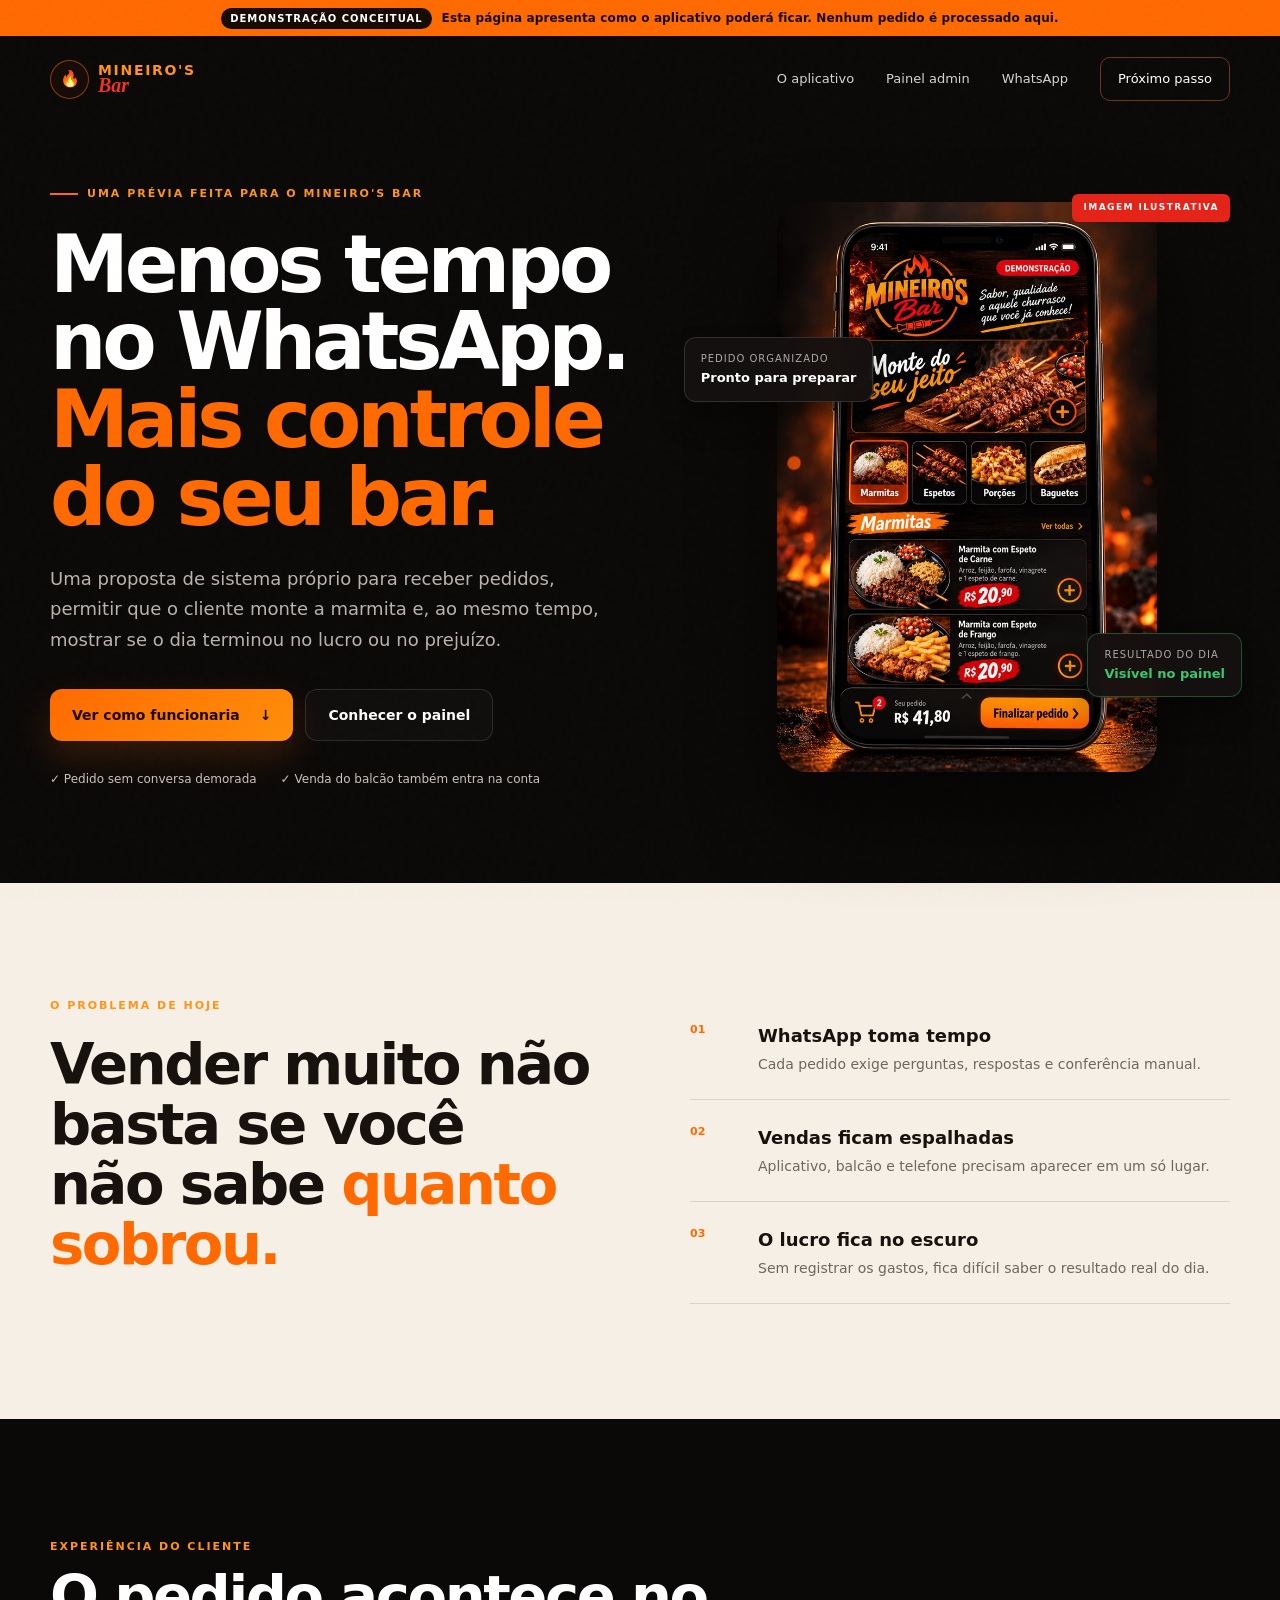
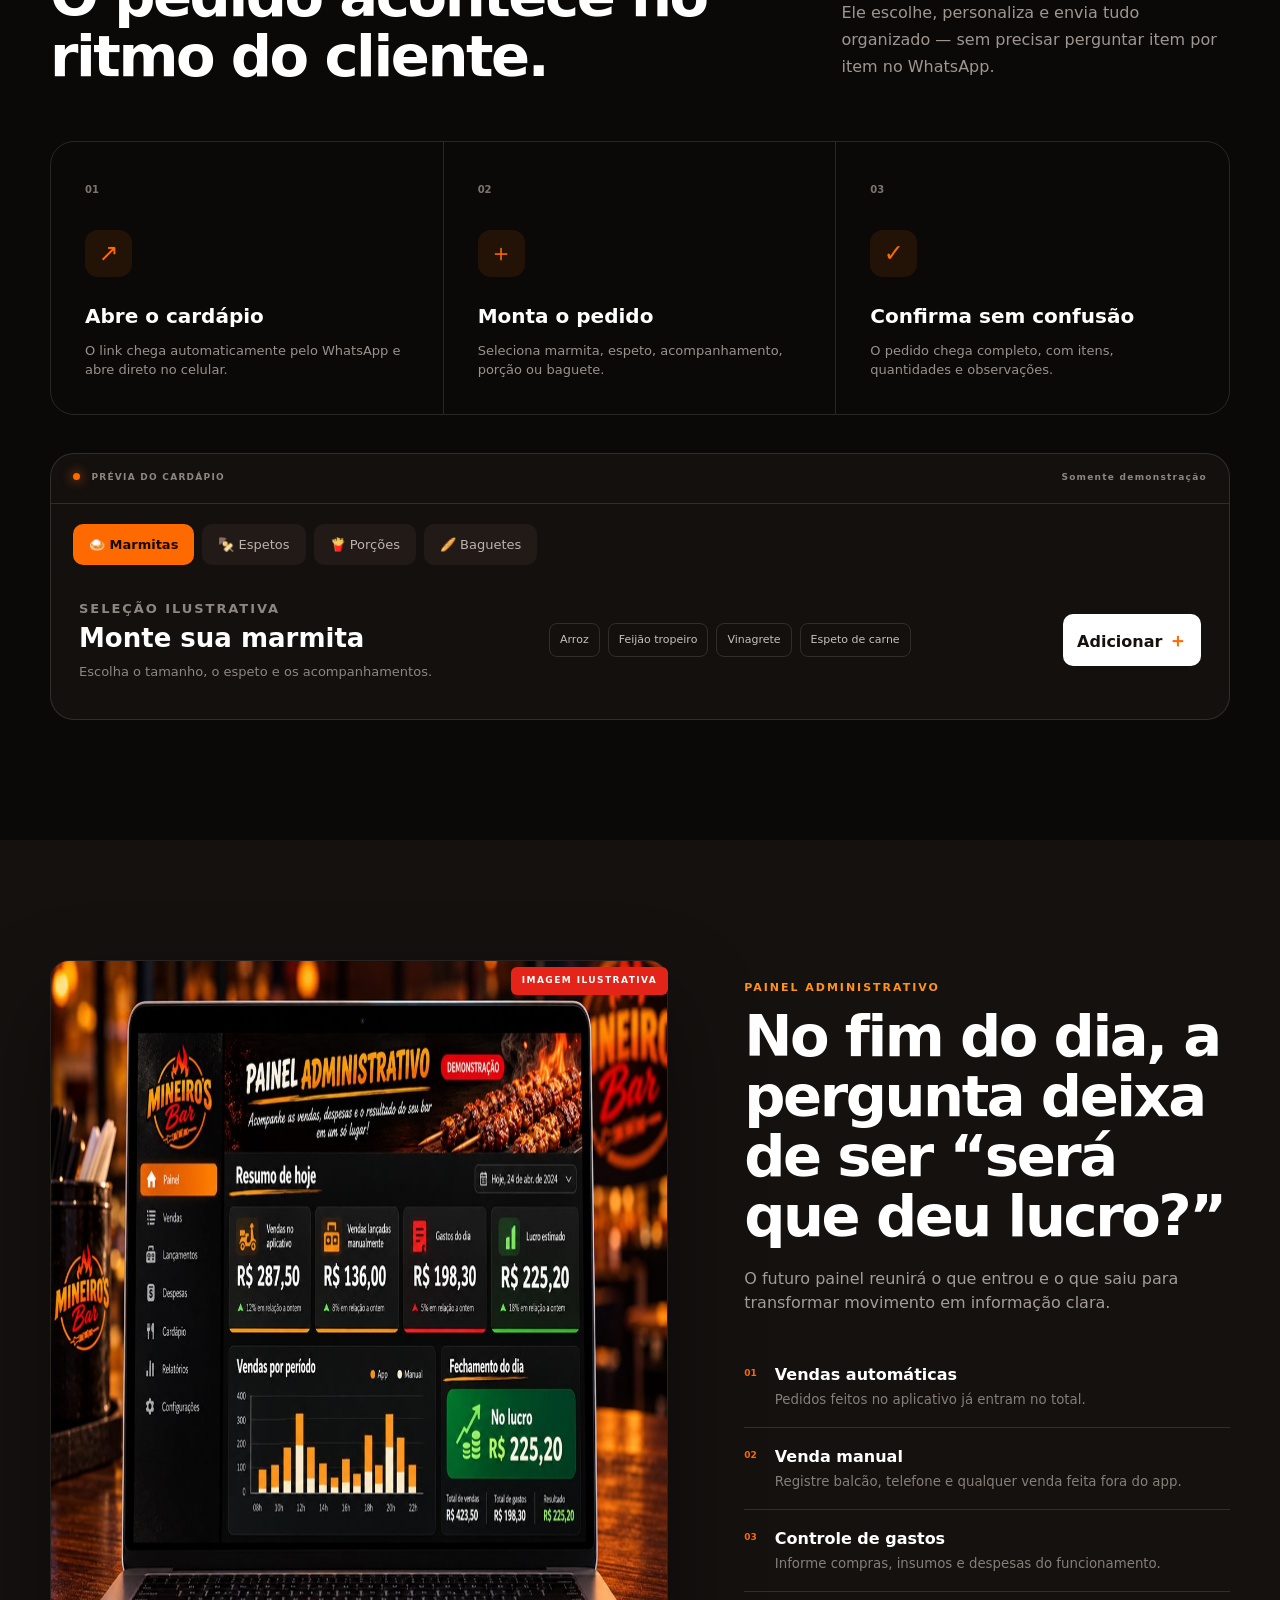
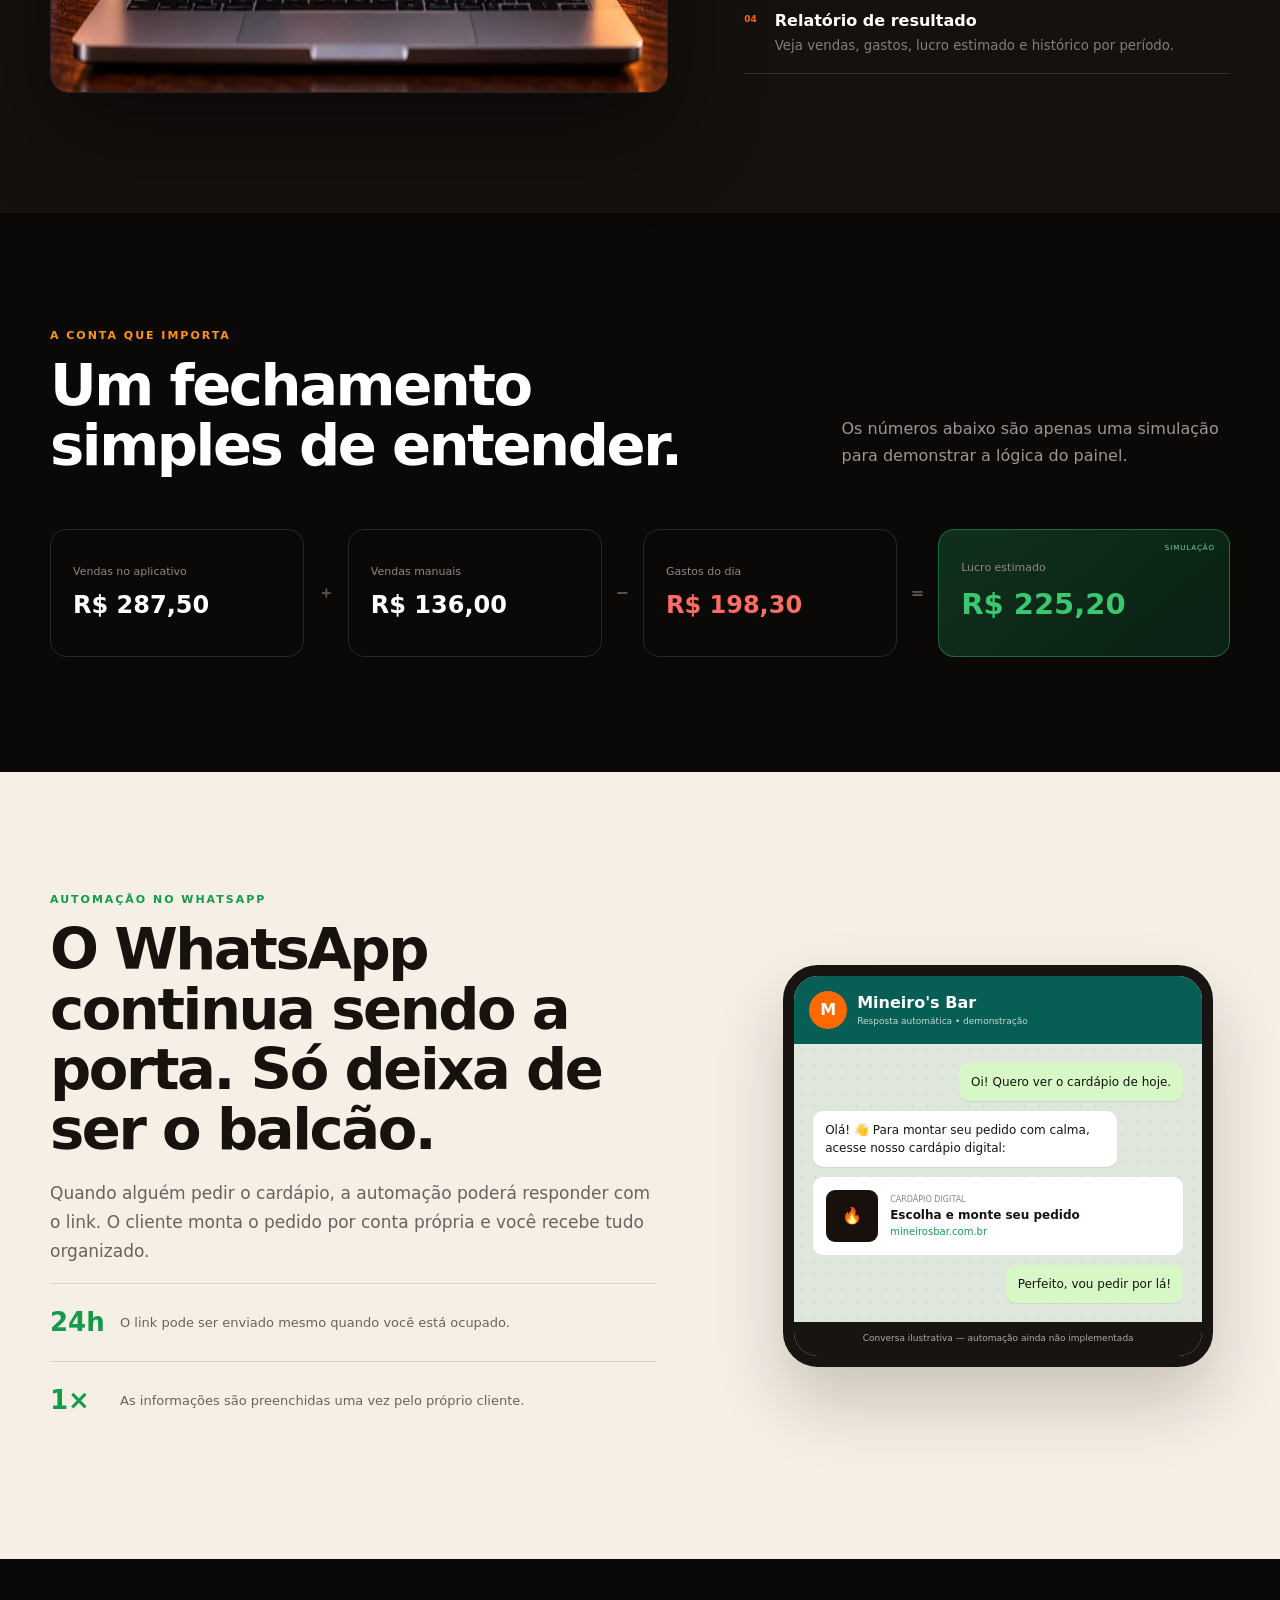
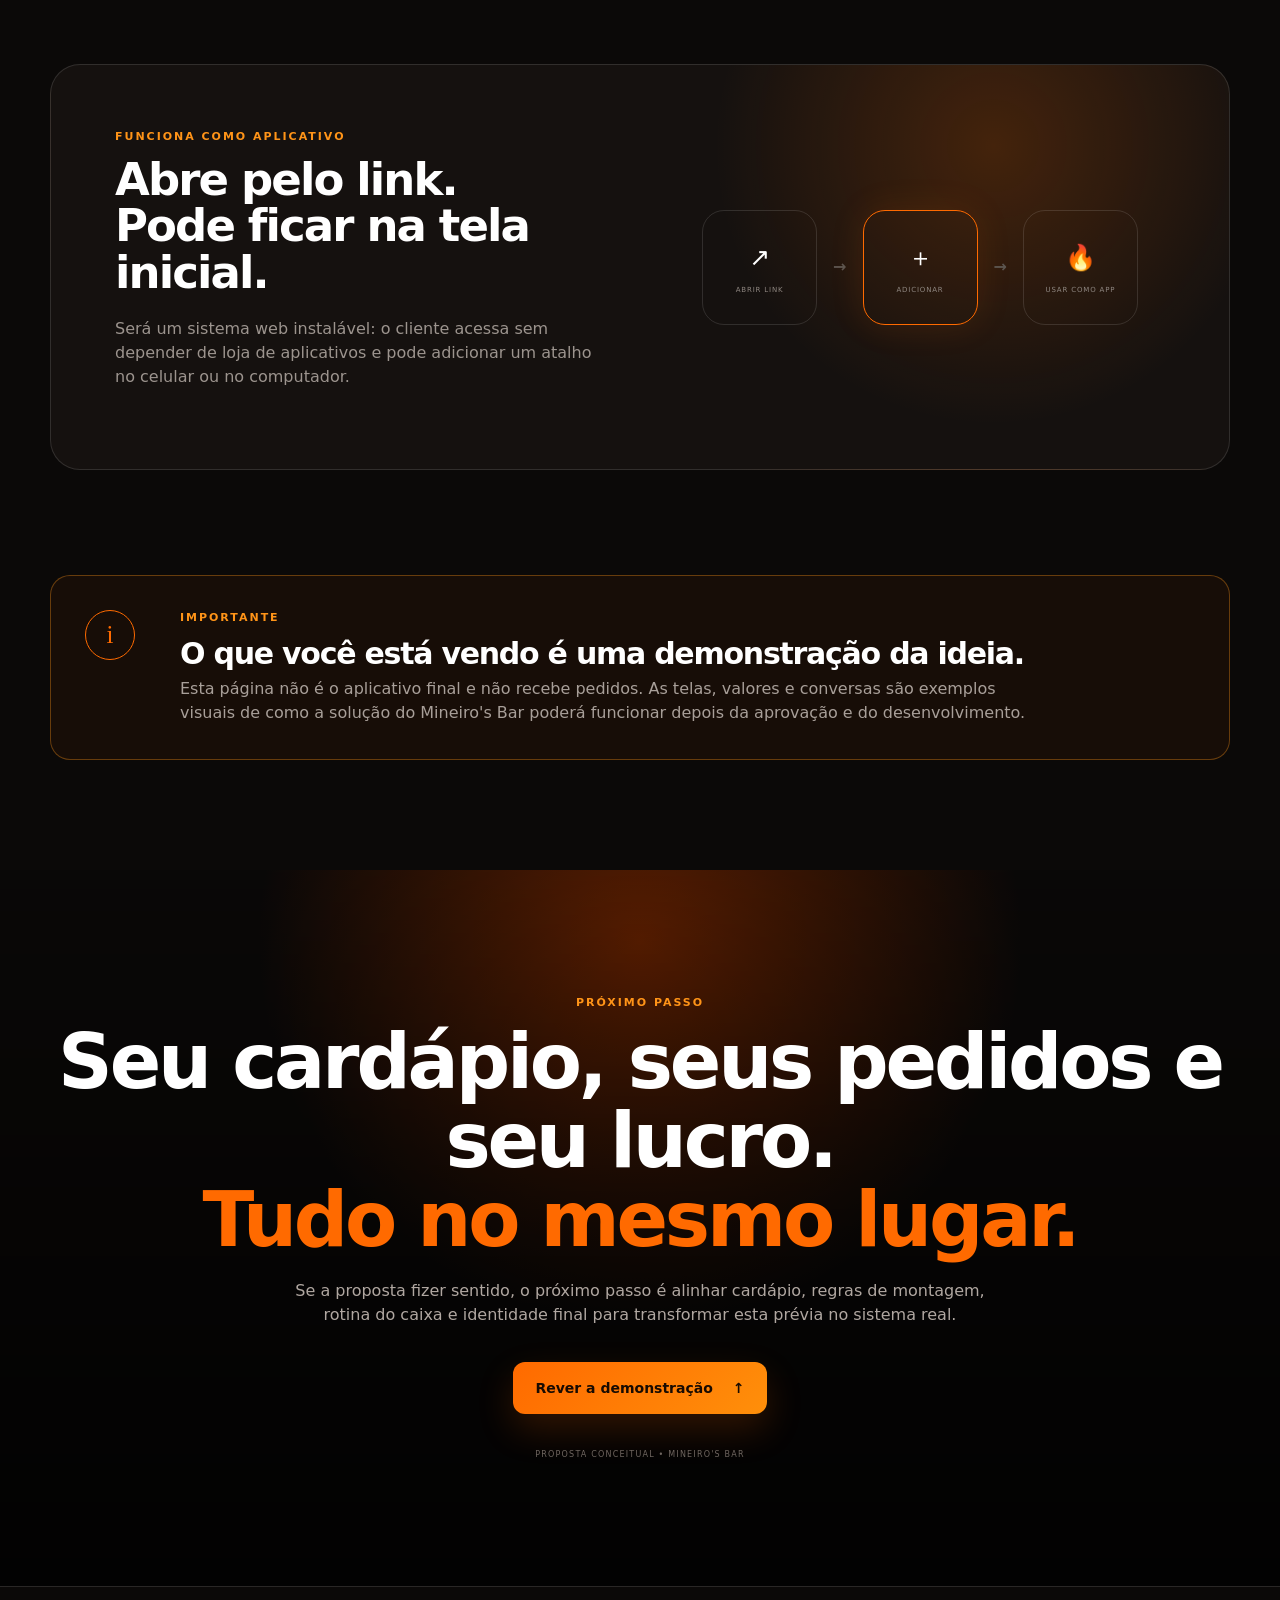
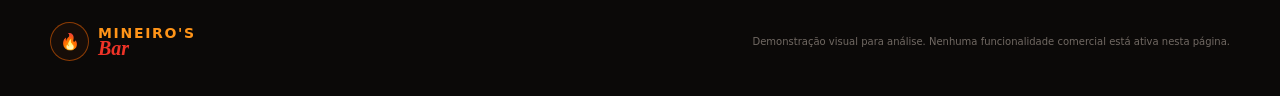
<file: mineiros-bar/index.html>
<!doctype html>
<html lang="pt-BR">
<head>
  <meta charset="utf-8">
  <meta name="viewport" content="width=device-width, initial-scale=1, viewport-fit=cover">
  <meta name="apple-mobile-web-app-capable" content="yes">
  <meta name="format-detection" content="telephone=no">
  <meta name="theme-color" content="#0b0908">
  <meta name="description" content="Demonstração conceitual de um sistema de pedidos e gestão para o Mineiro's Bar.">
  <title>Mineiro's Bar — Demonstração do aplicativo</title>
  <link rel="stylesheet" href="styles.css?v=mobile-20261024">
</head>
<body>
  <div class="demo-strip" role="status">
    <span>Demonstração conceitual</span>
    Esta página apresenta como o aplicativo poderá ficar. Nenhum pedido é processado aqui.
  </div>

  <header class="site-header" id="inicio">
    <a class="brand" href="#inicio" aria-label="Mineiro's Bar — início">
      <span class="brand-mark">🔥</span>
      <span><strong>MINEIRO'S</strong><em>Bar</em></span>
    </a>
    <button class="menu-button" type="button" aria-expanded="false" aria-controls="main-nav">Menu</button>
    <nav id="main-nav" aria-label="Navegação principal">
      <a href="#experiencia">O aplicativo</a>
      <a href="#gestao">Painel admin</a>
      <a href="#whatsapp">WhatsApp</a>
      <a class="nav-cta" href="#proximo-passo">Próximo passo</a>
    </nav>
  </header>

  <main>
    <section class="hero section-shell">
      <div class="hero-copy reveal">
        <div class="eyebrow"><span></span> Uma prévia feita para o Mineiro's Bar</div>
        <h1>Menos tempo no WhatsApp.<br><b>Mais controle do seu bar.</b></h1>
        <p class="hero-lead">Uma proposta de sistema próprio para receber pedidos, permitir que o cliente monte a marmita e, ao mesmo tempo, mostrar se o dia terminou no lucro ou no prejuízo.</p>
        <div class="hero-actions">
          <a class="button primary" href="#experiencia">Ver como funcionaria <span>↓</span></a>
          <a class="button ghost" href="#gestao">Conhecer o painel</a>
        </div>
        <div class="hero-proof" aria-label="Principais benefícios">
          <span>✓ Pedido sem conversa demorada</span>
          <span>✓ Venda do balcão também entra na conta</span>
        </div>
      </div>

      <div class="hero-visual reveal delay-1">
        <div class="visual-label">IMAGEM ILUSTRATIVA</div>
        <img src="assets/app-pedidos-demo.jpg" alt="Demonstração de uma tela de pedidos do Mineiro's Bar em um celular" width="700" height="1050" fetchpriority="high" decoding="async">
        <div class="floating-card order-card"><span>Pedido organizado</span><strong>Pronto para preparar</strong></div>
        <div class="floating-card profit-card"><span>Resultado do dia</span><strong>Visível no painel</strong></div>
      </div>
    </section>

    <section class="problem-band" aria-labelledby="problema-titulo">
      <div class="section-shell problem-grid">
        <div class="reveal">
          <p class="section-kicker">O problema de hoje</p>
          <h2 id="problema-titulo">Vender muito não basta se você não sabe <em>quanto sobrou.</em></h2>
        </div>
        <div class="pain-list reveal delay-1">
          <article><span>01</span><div><h3>WhatsApp toma tempo</h3><p>Cada pedido exige perguntas, respostas e conferência manual.</p></div></article>
          <article><span>02</span><div><h3>Vendas ficam espalhadas</h3><p>Aplicativo, balcão e telefone precisam aparecer em um só lugar.</p></div></article>
          <article><span>03</span><div><h3>O lucro fica no escuro</h3><p>Sem registrar os gastos, fica difícil saber o resultado real do dia.</p></div></article>
        </div>
      </div>
    </section>

    <section class="experience section-shell" id="experiencia">
      <div class="section-heading reveal">
        <div><p class="section-kicker">Experiência do cliente</p><h2>O pedido acontece no ritmo do cliente.</h2></div>
        <p>Ele escolhe, personaliza e envia tudo organizado — sem precisar perguntar item por item no WhatsApp.</p>
      </div>

      <div class="steps" role="list">
        <article class="step reveal" role="listitem"><span class="step-number">01</span><div class="step-icon">↗</div><h3>Abre o cardápio</h3><p>O link chega automaticamente pelo WhatsApp e abre direto no celular.</p></article>
        <article class="step reveal delay-1" role="listitem"><span class="step-number">02</span><div class="step-icon">＋</div><h3>Monta o pedido</h3><p>Seleciona marmita, espeto, acompanhamento, porção ou baguete.</p></article>
        <article class="step reveal delay-2" role="listitem"><span class="step-number">03</span><div class="step-icon">✓</div><h3>Confirma sem confusão</h3><p>O pedido chega completo, com itens, quantidades e observações.</p></article>
      </div>

      <div class="menu-demo reveal" aria-label="Exemplo interativo de categorias do cardápio">
        <div class="menu-demo-top">
          <div><span class="live-dot"></span> PRÉVIA DO CARDÁPIO</div>
          <span>Somente demonstração</span>
        </div>
        <div class="category-tabs" role="tablist" aria-label="Categorias">
          <button class="category-tab active" data-category="marmitas" role="tab" aria-selected="true">🍛 Marmitas</button>
          <button class="category-tab" data-category="espetos" role="tab" aria-selected="false">🍢 Espetos</button>
          <button class="category-tab" data-category="porcoes" role="tab" aria-selected="false">🍟 Porções</button>
          <button class="category-tab" data-category="baguetes" role="tab" aria-selected="false">🥖 Baguetes</button>
        </div>
        <div class="demo-order">
          <div>
            <p class="mini-label">SELEÇÃO ILUSTRATIVA</p>
            <h3 id="demo-title">Monte sua marmita</h3>
            <p id="demo-description">Escolha o tamanho, o espeto e os acompanhamentos.</p>
          </div>
          <div class="choice-chips" id="demo-choices"><span>Arroz</span><span>Feijão tropeiro</span><span>Vinagrete</span><span>Espeto de carne</span></div>
          <button type="button" class="fake-add" aria-label="Botão demonstrativo">Adicionar <b>＋</b></button>
        </div>
      </div>
    </section>

    <section class="admin-section" id="gestao">
      <div class="section-shell admin-grid">
        <div class="admin-image reveal">
          <div class="visual-label">IMAGEM ILUSTRATIVA</div>
          <img src="assets/painel-admin-demo.jpg" alt="Demonstração do painel administrativo com vendas, gastos e lucro do dia" width="1100" height="733" loading="lazy" decoding="async">
        </div>
        <div class="admin-copy reveal delay-1">
          <p class="section-kicker">Painel administrativo</p>
          <h2>No fim do dia, a pergunta deixa de ser “será que deu lucro?”</h2>
          <p>O futuro painel reunirá o que entrou e o que saiu para transformar movimento em informação clara.</p>
          <ul class="feature-list">
            <li><span>01</span><div><strong>Vendas automáticas</strong><small>Pedidos feitos no aplicativo já entram no total.</small></div></li>
            <li><span>02</span><div><strong>Venda manual</strong><small>Registre balcão, telefone e qualquer venda feita fora do app.</small></div></li>
            <li><span>03</span><div><strong>Controle de gastos</strong><small>Informe compras, insumos e despesas do funcionamento.</small></div></li>
            <li><span>04</span><div><strong>Relatório de resultado</strong><small>Veja vendas, gastos, lucro estimado e histórico por período.</small></div></li>
          </ul>
        </div>
      </div>
    </section>

    <section class="numbers-section section-shell" aria-labelledby="calculo-titulo">
      <div class="section-heading reveal">
        <div><p class="section-kicker">A conta que importa</p><h2 id="calculo-titulo">Um fechamento simples de entender.</h2></div>
        <p>Os números abaixo são apenas uma simulação para demonstrar a lógica do painel.</p>
      </div>
      <div class="calculation reveal">
        <div><span>Vendas no aplicativo</span><strong>R$ 287,50</strong></div>
        <b>＋</b>
        <div><span>Vendas manuais</span><strong>R$ 136,00</strong></div>
        <b>−</b>
        <div class="expense"><span>Gastos do dia</span><strong>R$ 198,30</strong></div>
        <b>=</b>
        <div class="result"><span>Lucro estimado</span><strong>R$ 225,20</strong><small>SIMULAÇÃO</small></div>
      </div>
    </section>

    <section class="whatsapp-section" id="whatsapp">
      <div class="section-shell whatsapp-grid">
        <div class="whatsapp-copy reveal">
          <p class="section-kicker green">Automação no WhatsApp</p>
          <h2>O WhatsApp continua sendo a porta. Só deixa de ser o balcão.</h2>
          <p>Quando alguém pedir o cardápio, a automação poderá responder com o link. O cliente monta o pedido por conta própria e você recebe tudo organizado.</p>
          <div class="benefit-row"><span>24h</span><p>O link pode ser enviado mesmo quando você está ocupado.</p></div>
          <div class="benefit-row"><span>1×</span><p>As informações são preenchidas uma vez pelo próprio cliente.</p></div>
        </div>
        <div class="chat-phone reveal delay-1" aria-label="Conversa demonstrativa no WhatsApp">
          <div class="chat-header"><span class="chat-avatar">M</span><div><strong>Mineiro's Bar</strong><small>Resposta automática • demonstração</small></div></div>
          <div class="chat-body">
            <div class="bubble customer">Oi! Quero ver o cardápio de hoje.</div>
            <div class="bubble business">Olá! 👋 Para montar seu pedido com calma, acesse nosso cardápio digital:</div>
            <div class="link-preview"><span>🔥</span><div><small>CARDÁPIO DIGITAL</small><strong>Escolha e monte seu pedido</strong><p>mineirosbar.com.br</p></div></div>
            <div class="bubble customer">Perfeito, vou pedir por lá!</div>
          </div>
          <div class="chat-caption">Conversa ilustrativa — automação ainda não implementada</div>
        </div>
      </div>
    </section>

    <section class="install-section section-shell">
      <div class="install-card reveal">
        <div class="install-copy"><p class="section-kicker">Funciona como aplicativo</p><h2>Abre pelo link.<br>Pode ficar na tela inicial.</h2><p>Será um sistema web instalável: o cliente acessa sem depender de loja de aplicativos e pode adicionar um atalho no celular ou no computador.</p></div>
        <div class="install-icons" aria-hidden="true"><div><span>↗</span><small>ABRIR LINK</small></div><b>→</b><div class="highlight"><span>＋</span><small>ADICIONAR</small></div><b>→</b><div><span>🔥</span><small>USAR COMO APP</small></div></div>
      </div>
    </section>

    <section class="clarity section-shell">
      <div class="clarity-card reveal">
        <span class="clarity-icon">i</span>
        <div><p class="section-kicker">Importante</p><h2>O que você está vendo é uma demonstração da ideia.</h2><p>Esta página não é o aplicativo final e não recebe pedidos. As telas, valores e conversas são exemplos visuais de como a solução do Mineiro's Bar poderá funcionar depois da aprovação e do desenvolvimento.</p></div>
      </div>
    </section>

    <section class="final-cta" id="proximo-passo">
      <div class="section-shell reveal">
        <p class="section-kicker">Próximo passo</p>
        <h2>Seu cardápio, seus pedidos e seu lucro.<br><em>Tudo no mesmo lugar.</em></h2>
        <p>Se a proposta fizer sentido, o próximo passo é alinhar cardápio, regras de montagem, rotina do caixa e identidade final para transformar esta prévia no sistema real.</p>
        <a class="button primary" href="#inicio">Rever a demonstração <span>↑</span></a>
        <small>PROPOSTA CONCEITUAL • MINEIRO'S BAR</small>
      </div>
    </section>
  </main>

  <footer><div class="section-shell"><div class="brand"><span class="brand-mark">🔥</span><span><strong>MINEIRO'S</strong><em>Bar</em></span></div><p>Demonstração visual para análise. Nenhuma funcionalidade comercial está ativa nesta página.</p></div></footer>
  <script src="script.js?v=mobile-20261024"></script>
</body>
</html>
</file>
<file: mineiros-bar/styles.css>
:root{--ink:#0b0908;--paper:#f5efe6;--orange:#ff6a00;--orange-2:#ff9418;--red:#e32218;--green:#39c76f;--muted:#aaa19a;--line:rgba(255,255,255,.12);--max:1180px;--radius:24px}*{box-sizing:border-box}html{scroll-behavior:smooth}body{margin:0;background:var(--ink);color:#fff;font-family:Inter,ui-sans-serif,system-ui,-apple-system,BlinkMacSystemFont,"Segoe UI",sans-serif;line-height:1.5;overflow-x:hidden}body:before{content:"";position:fixed;inset:0;pointer-events:none;opacity:.025;background-image:url("data:image/svg+xml,%3Csvg viewBox='0 0 180 180' xmlns='http://www.w3.org/2000/svg'%3E%3Cfilter id='n'%3E%3CfeTurbulence type='fractalNoise' baseFrequency='.9' numOctaves='4' stitchTiles='stitch'/%3E%3C/filter%3E%3Crect width='100%25' height='100%25' filter='url(%23n)' opacity='.8'/%3E%3C/svg%3E")}a{color:inherit;text-decoration:none}img{display:block;max-width:100%}button{font:inherit}.section-shell{width:min(var(--max),calc(100% - 40px));margin-inline:auto}.demo-strip{min-height:36px;background:var(--orange);color:#160b02;display:flex;align-items:center;justify-content:center;gap:10px;padding:7px 20px;font-size:12px;font-weight:700;text-align:center;letter-spacing:.01em}.demo-strip span{background:#160b02;color:#fff;padding:3px 9px;border-radius:999px;text-transform:uppercase;font-size:10px;letter-spacing:.1em}.site-header{height:86px;width:min(var(--max),calc(100% - 40px));margin:auto;display:flex;align-items:center;justify-content:space-between;position:relative;z-index:10}.brand{display:flex;align-items:center;gap:9px}.brand-mark{width:39px;height:39px;border:1px solid rgba(255,106,0,.5);display:grid;place-items:center;border-radius:50%;background:#160d08}.brand strong,.brand em{display:block;line-height:.9}.brand strong{font-size:14px;letter-spacing:.12em;color:var(--orange-2)}.brand em{font-family:Georgia,serif;font-size:20px;color:#ef3327;font-weight:700}.site-header nav{display:flex;align-items:center;gap:32px}.site-header nav a{font-size:13px;color:#d9d3ce;transition:.2s}.site-header nav a:hover{color:#fff}.site-header .nav-cta{padding:11px 17px;border:1px solid #6a3a20;border-radius:10px;color:#fff}.menu-button{display:none;background:none;color:#fff;border:1px solid var(--line);border-radius:10px;padding:8px 12px}.hero{min-height:750px;display:grid;grid-template-columns:1.05fr .95fr;align-items:center;gap:72px;padding:64px 0 95px}.eyebrow,.section-kicker{text-transform:uppercase;letter-spacing:.18em;font-weight:800;font-size:11px;color:var(--orange-2)}.eyebrow{display:flex;align-items:center;gap:9px}.eyebrow span{width:28px;height:2px;background:var(--orange)}h1,h2,h3,p{margin-top:0}h1{font-size:clamp(46px,6.2vw,82px);line-height:.98;letter-spacing:-.052em;margin:23px 0 27px;max-width:800px}h1 b{color:var(--orange);font-weight:800}h2{font-size:clamp(36px,4.5vw,60px);line-height:1.04;letter-spacing:-.042em;margin-bottom:20px}h2 em{color:var(--orange);font-style:normal}.hero-lead{font-size:18px;line-height:1.7;color:#bbb3ad;max-width:620px}.hero-actions{display:flex;gap:12px;margin:34px 0 29px}.button{min-height:52px;padding:0 22px;border-radius:12px;display:inline-flex;align-items:center;justify-content:center;gap:20px;font-weight:800;font-size:14px}.button.primary{background:linear-gradient(135deg,var(--orange),#ff8f0a);color:#180b02;box-shadow:0 15px 36px rgba(255,106,0,.18)}.button.ghost{border:1px solid var(--line);background:rgba(255,255,255,.025)}.hero-proof{display:flex;flex-wrap:wrap;gap:11px 24px;font-size:12px;color:#cbc3bd}.hero-proof span:before{color:var(--green)}.hero-visual{position:relative;height:600px;display:flex;justify-content:center;align-items:center}.hero-visual:before{content:"";position:absolute;width:440px;height:440px;border-radius:50%;background:radial-gradient(circle,rgba(255,106,0,.24),transparent 68%);filter:blur(6px)}.hero-visual img{position:relative;height:570px;width:auto;border-radius:30px;box-shadow:0 40px 80px rgba(0,0,0,.55);object-fit:cover}.visual-label{position:absolute;z-index:3;top:7px;right:0;background:#e52419;color:#fff;font-size:9px;font-weight:900;letter-spacing:.16em;padding:7px 11px;border-radius:6px}.floating-card{position:absolute;z-index:4;background:rgba(22,18,16,.94);border:1px solid rgba(255,255,255,.13);backdrop-filter:blur(12px);padding:13px 16px;border-radius:12px;box-shadow:0 18px 30px rgba(0,0,0,.3)}.floating-card span,.floating-card strong{display:block}.floating-card span{font-size:10px;color:#aaa;text-transform:uppercase;letter-spacing:.1em}.floating-card strong{font-size:13px;margin-top:2px}.order-card{left:-20px;top:150px}.profit-card{right:-12px;bottom:90px;border-color:rgba(57,199,111,.35)}.profit-card strong{color:var(--green)}.problem-band{background:var(--paper);color:#17120e;padding:115px 0}.problem-grid{display:grid;grid-template-columns:1fr 1fr;gap:100px;align-items:start}.problem-grid h2{margin-top:20px}.pain-list{display:grid}.pain-list article{display:grid;grid-template-columns:50px 1fr;gap:18px;padding:24px 0;border-bottom:1px solid rgba(20,10,3,.12)}.pain-list article>span{font-size:11px;color:var(--orange);font-weight:900}.pain-list h3{margin-bottom:5px;font-size:18px}.pain-list p{margin:0;color:#6f665f;font-size:14px}.experience{padding:120px 0}.section-heading{display:grid;grid-template-columns:1.3fr .7fr;gap:70px;align-items:end;margin-bottom:54px}.section-heading h2{margin:10px 0 0}.section-heading>p{color:#9e9690;max-width:430px;margin:0 0 6px;line-height:1.7}.steps{display:grid;grid-template-columns:repeat(3,1fr);border:1px solid var(--line);border-radius:var(--radius);overflow:hidden;margin-bottom:38px}.step{position:relative;padding:34px;min-height:260px;border-right:1px solid var(--line)}.step:last-child{border-right:0}.step-number{font-size:10px;color:#7d746e;font-weight:900}.step-icon{width:47px;height:47px;border-radius:13px;background:rgba(255,106,0,.1);color:var(--orange);display:grid;place-items:center;font-size:24px;margin:30px 0 24px}.step h3{font-size:20px;margin-bottom:10px}.step p{font-size:13px;color:#99918b;margin:0}.menu-demo{border-radius:var(--radius);background:#14100e;border:1px solid var(--line);overflow:hidden}.menu-demo-top{min-height:50px;display:flex;align-items:center;justify-content:space-between;padding:0 22px;border-bottom:1px solid var(--line);font-size:9px;letter-spacing:.14em;color:#8d857f;font-weight:800}.live-dot{width:7px;height:7px;background:var(--orange);border-radius:50%;display:inline-block;margin-right:7px;box-shadow:0 0 12px var(--orange)}.category-tabs{display:flex;gap:8px;padding:20px 22px 0;overflow:auto}.category-tab{white-space:nowrap;background:#211a16;border:1px solid transparent;color:#bcb3ac;padding:10px 15px;border-radius:10px;cursor:pointer;font-size:13px}.category-tab.active{background:var(--orange);color:#170c03;font-weight:800}.demo-order{display:grid;grid-template-columns:1fr 1.1fr auto;gap:30px;align-items:center;padding:34px 28px 38px}.mini-label{font-size:9px;letter-spacing:.15em;color:#766d67;font-weight:900;margin-bottom:8px}.demo-order h3{margin-bottom:4px;font-size:26px}.demo-order p{margin-bottom:0;color:#8e8680;font-size:13px}.choice-chips{display:flex;gap:8px;flex-wrap:wrap}.choice-chips span{border:1px solid var(--line);padding:8px 10px;border-radius:8px;font-size:11px;color:#c8c0ba}.fake-add{background:#fff;color:#17110d;border:0;border-radius:10px;padding:12px 14px;font-weight:800;cursor:pointer}.fake-add b{color:var(--orange);font-size:19px}.admin-section{background:#15110f;padding:120px 0}.admin-grid{display:grid;grid-template-columns:1.12fr .88fr;gap:76px;align-items:center}.admin-image{position:relative}.admin-image img{border-radius:19px;box-shadow:0 40px 90px rgba(0,0,0,.45);border:1px solid rgba(255,255,255,.08)}.admin-copy>p:not(.section-kicker){color:#a49c96}.feature-list{list-style:none;padding:0;margin:31px 0 0}.feature-list li{display:flex;gap:18px;padding:17px 0;border-bottom:1px solid var(--line)}.feature-list li>span{font-size:9px;color:var(--orange);font-weight:900;padding-top:4px}.feature-list strong,.feature-list small{display:block}.feature-list small{color:#857e79;margin-top:3px}.numbers-section{padding:115px 0}.calculation{display:grid;grid-template-columns:1fr auto 1fr auto 1fr auto 1.15fr;align-items:stretch;gap:14px}.calculation>div{border:1px solid var(--line);border-radius:16px;padding:22px;min-height:128px;display:flex;flex-direction:column;justify-content:center}.calculation>b{align-self:center;color:#5f5752}.calculation span{font-size:11px;color:#8f8781}.calculation strong{font-size:24px;margin-top:7px}.calculation .expense strong{color:#ff6d65}.calculation .result{background:linear-gradient(140deg,#10301c,#0a2113);border-color:rgba(57,199,111,.4);position:relative}.calculation .result strong{color:var(--green);font-size:29px}.calculation .result small{position:absolute;right:14px;top:13px;color:#7bd69b;font-size:7px;letter-spacing:.14em}.whatsapp-section{background:var(--paper);color:#17120e;padding:120px 0}.whatsapp-grid{display:grid;grid-template-columns:.85fr .65fr;justify-content:space-between;gap:110px;align-items:center}.section-kicker.green{color:#159a4b}.whatsapp-copy>p:not(.section-kicker){color:#6a625c;font-size:17px;line-height:1.7}.benefit-row{display:grid;grid-template-columns:70px 1fr;align-items:center;padding:19px 0;border-top:1px solid rgba(20,10,3,.12)}.benefit-row span{font-size:26px;color:#159a4b;font-weight:900}.benefit-row p{margin:0;color:#6a625c;font-size:13px}.chat-phone{width:100%;max-width:430px;margin:auto;background:#dfe7dc;border:11px solid #181411;border-radius:35px;overflow:hidden;box-shadow:0 35px 70px rgba(35,20,10,.2)}.chat-header{background:#075e54;color:#fff;display:flex;align-items:center;gap:10px;padding:15px}.chat-avatar{width:38px;height:38px;border-radius:50%;display:grid;place-items:center;background:#ff6a00;font-weight:900}.chat-header strong,.chat-header small{display:block}.chat-header small{opacity:.75;font-size:9px}.chat-body{padding:19px;display:flex;flex-direction:column;gap:10px;background-image:radial-gradient(rgba(40,50,35,.08) 1px,transparent 1px);background-size:14px 14px}.bubble{max-width:82%;padding:10px 12px;border-radius:10px;font-size:12px;box-shadow:0 1px 1px rgba(0,0,0,.07)}.customer{align-self:flex-end;background:#d7f8c6}.business{align-self:flex-start;background:#fff}.link-preview{background:#fff;display:flex;gap:12px;align-items:center;border-radius:10px;padding:13px}.link-preview>span{width:52px;height:52px;background:#17100d;display:grid;place-items:center;border-radius:9px}.link-preview small,.link-preview strong,.link-preview p{display:block;margin:0}.link-preview small{font-size:8px;color:#888}.link-preview strong{font-size:12px}.link-preview p{font-size:10px;color:#159a4b}.chat-caption{background:#181411;color:#aaa;padding:10px;text-align:center;font-size:9px}.install-section{padding:105px 0}.install-card{border-radius:30px;background:radial-gradient(circle at 80% 20%,rgba(255,106,0,.2),transparent 28%),#15110f;border:1px solid var(--line);padding:64px;display:grid;grid-template-columns:1fr 1fr;gap:70px;align-items:center}.install-copy h2{font-size:45px}.install-copy>p:last-child{color:#9c948e}.install-icons{display:flex;align-items:center;justify-content:center;gap:16px}.install-icons div{width:115px;height:115px;border:1px solid var(--line);border-radius:22px;display:flex;flex-direction:column;align-items:center;justify-content:center;gap:9px}.install-icons div.highlight{border-color:var(--orange);box-shadow:0 0 35px rgba(255,106,0,.12)}.install-icons span{font-size:25px}.install-icons small{font-size:7px;letter-spacing:.12em;color:#8f8781}.install-icons b{color:#5c554f}.clarity{padding-bottom:110px}.clarity-card{display:grid;grid-template-columns:70px 1fr;gap:25px;padding:34px;border:1px solid rgba(255,148,24,.35);background:rgba(255,106,0,.05);border-radius:20px}.clarity-icon{width:50px;height:50px;border-radius:50%;display:grid;place-items:center;border:1px solid var(--orange);color:var(--orange);font-family:Georgia,serif;font-size:25px}.clarity-card h2{font-size:30px;margin:8px 0}.clarity-card p:last-child{color:#a89f99;margin-bottom:0;max-width:860px}.final-cta{text-align:center;padding:125px 0;background:linear-gradient(rgba(0,0,0,.15),rgba(0,0,0,.8)),radial-gradient(circle at 50% 10%,#682200 0,transparent 42%)}.final-cta h2{font-size:clamp(42px,6vw,76px)}.final-cta>div>p:not(.section-kicker){color:#b0a7a1;max-width:720px;margin:0 auto 35px}.final-cta small{display:block;color:#6f6660;letter-spacing:.15em;font-size:8px;margin-top:35px}footer{border-top:1px solid var(--line);padding:35px 0}footer .section-shell{display:flex;align-items:center;justify-content:space-between}footer p{color:#716963;font-size:10px;margin:0}.reveal{opacity:0;transform:translateY(22px);transition:opacity .7s ease,transform .7s ease}.reveal.visible{opacity:1;transform:none}.delay-1{transition-delay:.1s}.delay-2{transition-delay:.2s}
@media(max-width:980px){.site-header nav{display:none;position:absolute;top:74px;left:0;right:0;background:#16110e;border:1px solid var(--line);border-radius:16px;padding:20px;flex-direction:column;align-items:stretch}.site-header nav.open{display:flex}.menu-button{display:block}.hero{grid-template-columns:1fr;text-align:center;padding-top:40px}.hero-copy{display:flex;flex-direction:column;align-items:center}.hero-visual{height:560px}.problem-grid,.admin-grid,.whatsapp-grid,.install-card{grid-template-columns:1fr;gap:55px}.problem-grid{gap:35px}.admin-image{order:2}.section-heading{grid-template-columns:1fr;gap:15px}.calculation{grid-template-columns:1fr}.calculation>b{transform:rotate(90deg)}.demo-order{grid-template-columns:1fr}.install-icons{flex-wrap:wrap}.install-icons b{display:none}}
@media(max-width:640px){.section-shell,.site-header{width:min(100% - 26px,var(--max))}.demo-strip{font-size:9px}.demo-strip span{display:none}.hero{min-height:auto;padding-bottom:70px;gap:40px}.hero-visual{height:460px}.hero-visual img{height:450px}.floating-card{display:none}.visual-label{right:5px}.hero-actions{width:100%;flex-direction:column}.button{width:100%}.problem-band,.experience,.admin-section,.numbers-section,.whatsapp-section{padding:82px 0}.steps{grid-template-columns:1fr}.step{border-right:0;border-bottom:1px solid var(--line);min-height:auto}.step:last-child{border-bottom:0}.menu-demo-top>span{display:none}.category-tabs{padding-bottom:2px}.admin-grid{gap:40px}.calculation>div{min-height:108px}.install-section{padding:70px 0}.install-card{padding:34px 24px}.install-copy h2{font-size:37px}.install-icons div{width:92px;height:92px}.clarity-card{grid-template-columns:1fr}.clarity{padding-bottom:75px}.final-cta{padding:90px 0}footer .section-shell{flex-direction:column;align-items:flex-start;gap:20px}.chat-phone{border-width:7px}.order-card{display:none}}
@media(prefers-reduced-motion:reduce){html{scroll-behavior:auto}.reveal{opacity:1;transform:none;transition:none}}

/* Mobile-first refinement: optimized for real phone viewports and touch. */
html{scroll-padding-top:88px;-webkit-text-size-adjust:100%}body{min-width:320px}a,button{touch-action:manipulation;-webkit-tap-highlight-color:transparent}
@media(max-width:640px){
  :root{--radius:18px}
  html{scroll-padding-top:74px}
  .section-shell,.site-header{width:calc(100% - 32px)}
  .demo-strip{min-height:32px;padding:6px 14px;font-size:9px;line-height:1.35}
  .site-header{position:sticky;top:0;height:66px;width:100%;padding:0 16px;background:rgba(11,9,8,.92);backdrop-filter:blur(16px);border-bottom:1px solid rgba(255,255,255,.08)}
  .brand-mark{width:34px;height:34px}.brand strong{font-size:11px}.brand em{font-size:17px}
  .menu-button{min-width:54px;min-height:42px;font-weight:800}
  .site-header nav{position:fixed;top:66px;left:12px;right:12px;border-radius:16px;padding:10px;background:#17110e;box-shadow:0 24px 60px rgba(0,0,0,.55)}
  .site-header nav a{min-height:48px;display:flex;align-items:center;padding:0 12px;border-bottom:1px solid var(--line);font-size:14px}
  .site-header nav a:last-child{border-bottom:0;margin-top:6px;justify-content:center}
  h1{font-size:clamp(42px,13vw,54px);line-height:.97;letter-spacing:-.058em;margin:18px 0 21px}
  h2{font-size:clamp(34px,10.5vw,44px);line-height:1.02}
  .hero{min-height:auto;grid-template-columns:minmax(0,1fr);padding:42px 0 66px;gap:38px;text-align:left}
  .hero-copy{align-items:stretch}.eyebrow{font-size:9px}.hero-lead{font-size:16px;line-height:1.6}
  .hero-actions{width:100%;flex-direction:column;margin:27px 0 24px}.button{width:100%;min-height:54px}
  .hero-proof{display:grid;grid-template-columns:1fr;gap:9px;font-size:11px}
  .hero-visual{height:auto;width:100%;display:block;padding:0 7vw}
  .hero-visual:before{width:100%;height:72%;left:0;top:12%}
  .hero-visual img{width:100%;height:auto;max-height:none;border-radius:22px;object-fit:contain}
  .floating-card{display:none}.visual-label{top:-8px;right:1vw;font-size:7px;padding:6px 8px}
  .problem-band,.experience,.admin-section,.numbers-section,.whatsapp-section{padding:72px 0}
  .problem-grid{grid-template-columns:minmax(0,1fr);gap:20px}.problem-grid h2{margin-bottom:10px}
  .pain-list article{grid-template-columns:36px minmax(0,1fr);gap:10px;padding:20px 0}.pain-list h3{font-size:17px}.pain-list p{font-size:13px}
  .section-heading{grid-template-columns:minmax(0,1fr);gap:10px;margin-bottom:34px}.section-heading>p{font-size:14px;line-height:1.6}
  .steps{grid-template-columns:minmax(0,1fr);margin-bottom:24px}.step{border-right:0;border-bottom:1px solid var(--line);min-height:auto;padding:26px}.step:last-child{border-bottom:0}.step-icon{margin:20px 0 17px}
  .menu-demo{width:100%}.menu-demo-top{padding:0 16px}.category-tabs{padding:14px 16px 4px;overflow-x:auto;scroll-snap-type:x proximity;scrollbar-width:none}.category-tabs::-webkit-scrollbar{display:none}.category-tab{min-height:44px;scroll-snap-align:start}
  .demo-order{grid-template-columns:minmax(0,1fr);gap:20px;padding:26px 18px}.demo-order h3{font-size:24px}.choice-chips{gap:7px}.choice-chips span{font-size:10px}.fake-add{width:100%;min-height:48px}
  .admin-grid{grid-template-columns:minmax(0,1fr);gap:34px}.admin-image{order:0;width:calc(100% + 16px);margin-left:-8px}.admin-image img{width:100%;height:auto;border-radius:14px}.admin-copy{order:1}.admin-copy h2{font-size:36px}.feature-list li{gap:12px}.feature-list small{font-size:12px}
  .calculation{grid-template-columns:minmax(0,1fr);gap:8px}.calculation>div{min-height:102px;padding:18px}.calculation>b{transform:none;line-height:1;text-align:center}.calculation strong{font-size:23px}.calculation .result strong{font-size:28px}
  .whatsapp-grid{grid-template-columns:minmax(0,1fr);gap:40px}.whatsapp-copy>p:not(.section-kicker){font-size:15px}.benefit-row{grid-template-columns:60px minmax(0,1fr)}
  .chat-phone{width:100%;max-width:390px;border-width:6px;border-radius:26px}.chat-body{padding:14px}.bubble{font-size:11px}.link-preview{padding:10px}.link-preview>span{width:44px;height:44px;flex:0 0 44px}
  .install-section{padding:64px 0}.install-card{grid-template-columns:minmax(0,1fr);padding:30px 20px;gap:34px}.install-copy h2{font-size:36px}.install-copy>p:last-child{font-size:14px}.install-icons{display:grid;grid-template-columns:repeat(3,minmax(0,1fr));gap:7px}.install-icons div{width:100%;height:auto;aspect-ratio:1;border-radius:15px}.install-icons b{display:none}.install-icons small{font-size:6px;text-align:center}
  .clarity{padding-bottom:68px}.clarity-card{grid-template-columns:1fr;padding:25px 21px}.clarity-card h2{font-size:28px}.clarity-card p:last-child{font-size:14px}
  .final-cta{padding:76px 0}.final-cta h2{font-size:40px}.final-cta>div>p:not(.section-kicker){font-size:14px;line-height:1.65}
  footer{padding:28px 0 calc(28px + env(safe-area-inset-bottom))}footer .section-shell{flex-direction:column;align-items:flex-start;gap:18px}footer p{line-height:1.6}
}
@media(max-width:370px){.section-shell{width:calc(100% - 24px)}h1{font-size:39px}.hero-visual{padding:0 4vw}.admin-copy h2,.install-copy h2{font-size:32px}.install-card{padding-inline:16px}.chat-phone{border-width:5px}}
@media(hover:none) and (pointer:coarse){.button,.category-tab,.fake-add,.menu-button{min-height:48px}}
</file>
